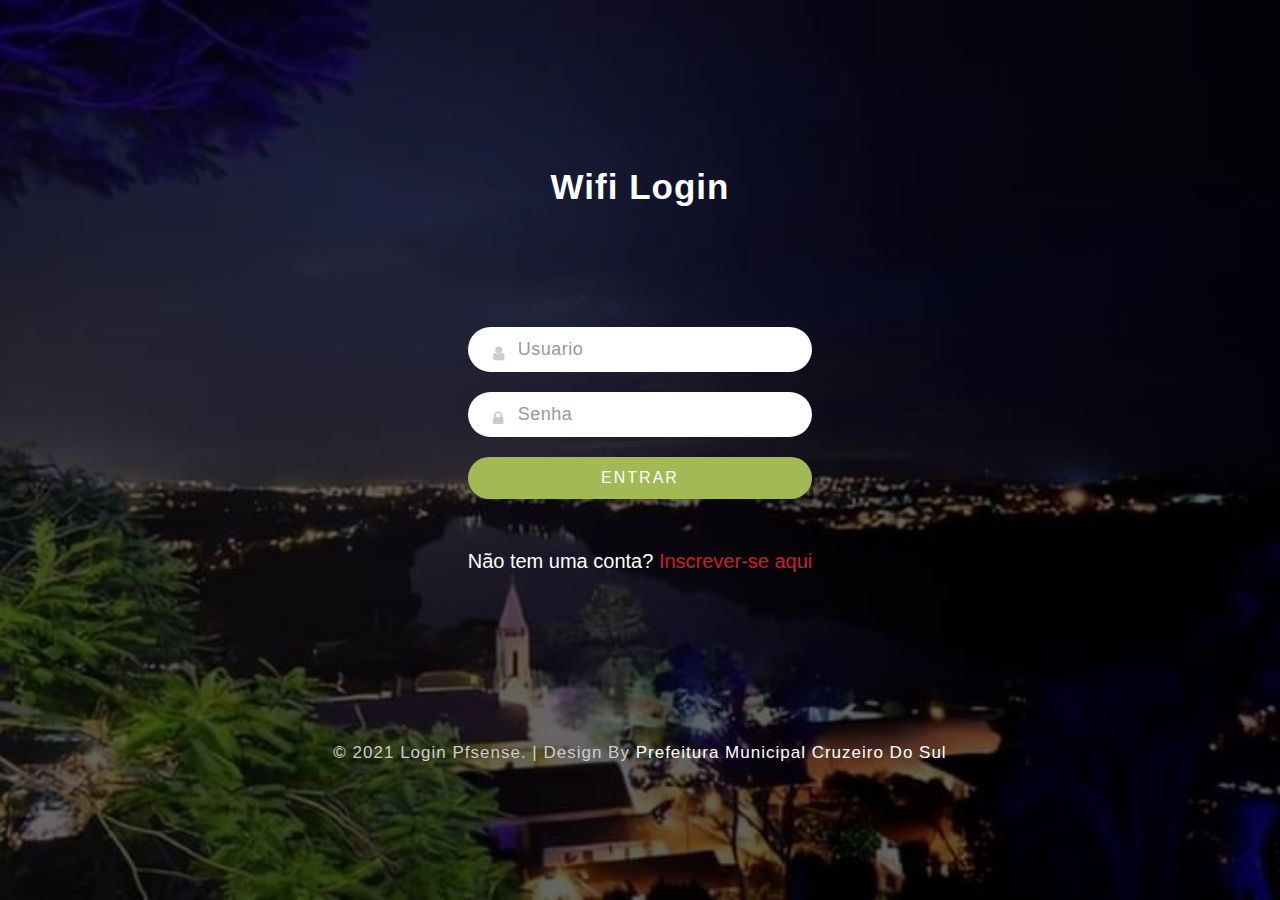
<file: Captive portal/index.html>
<!--
	Author: Marlon dos santos 
-->
<!DOCTYPE html>
<html lang="zxx">

<!-- Head -->
<head>

    <title>Captive Portal Pfsense</title>

    <!-- Meta-Tags -->
    <meta charset="UTF-8">
    <meta name="viewport" content="width=device-width, initial-scale=1.0">
    <meta http-equiv="X-UA-Compatible" content="ie=edge">

    <!-- style CSS -->
    <link rel="stylesheet" href="css/style.css" type="text/css" media="all">

    <!-- fontawesome -->
    <link rel="stylesheet" href="css/font-awesome.min.css" type="text/css" media="all">

    <!-- google fonts -->
    <!--link href="//fonts.googleapis.com/css?family=Mukta:300,400,500" rel="stylesheet">-->

</head>

   <!-- //Head -->

<!-- Body -->
<body>

    <section class="main">

        <div class="bottom-grid">
            <div class="logo">
                <h1 style="margin-top:12% ;"> <a href="index.html"> Wifi Login</a></h1> 
            </div>
        </div>
    
        <div class="content-w3ls">
            <div class="content-bottom">
                <form action="$PORTAL_ACTION$" method="post">
                    
                    <div class="field-group">
                        <span class="fa fa-user" aria-hidden="true"></span>
                        <div class="wthree-field">
                            <input name="auth_user" id="text1" type="text" value="" placeholder="Usuario" required>
                        </div>
                    </div>
                    <div class="field-group">
                        <span class="fa fa-lock" aria-hidden="true"></span>
                        <div class="wthree-field">
                            <input name="auth_pass" id="myInput" type="password" placeholder="Senha">
                        </div>
                    </div>
                    <div class="wthree-field">
                        <button class="btn" name="accept" type="submit" value="Continue">Entrar</button>
                    </div>
                    <ul class="list-login">
                </form>
            </div>
            <p style="font-size:20px;color: white; margin-top:15%;">Não tem uma conta? <a href="./cadastro.html" style="color:rgb(207, 30, 30);">Inscrever-se aqui</a> </p>
        </div>
        <div class="copyright">
            <p>© 2021 Login Pfsense.  | Design by <a href="https://www.cruzeiro.rs.gov.br">Prefeitura Municipal Cruzeiro do Sul</a> </p>
        </div>
    </section>

</body>
<!-- //Body -->

</html>
</file>
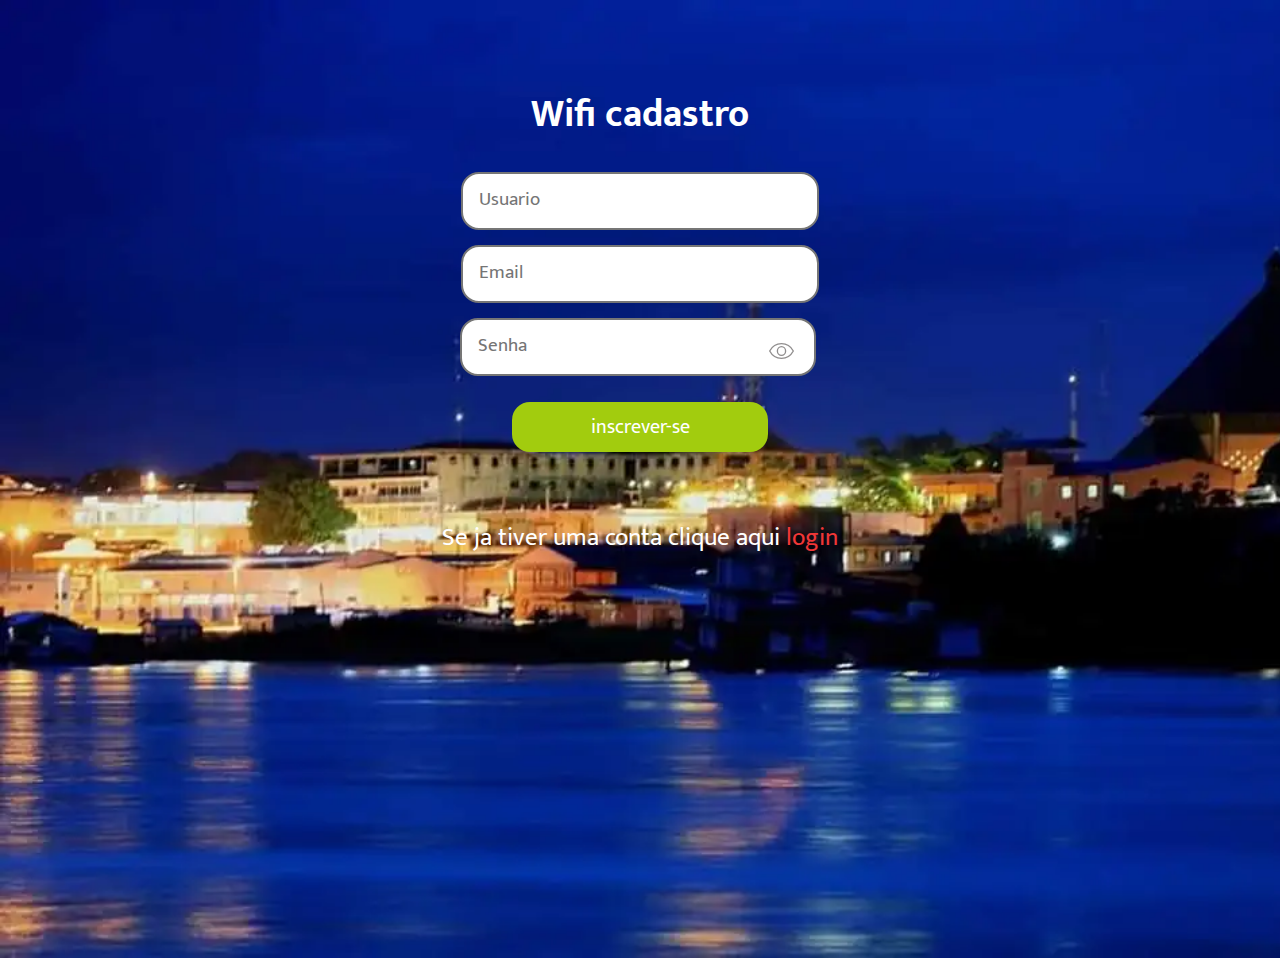
<file: Captive portal/cadastro.html>
<!DOCTYPE html>
<html lang="en">
<head>
    <meta charset="UTF-8">
    <meta http-equiv="X-UA-Compatible" content="IE=edge">
    <link rel="stylesheet" href="./css/cadastro.css">
    <meta name="viewport" content="width=device-width, initial-scale=1.0">
    <link href="//fonts.googleapis.com/css?family=Mukta:300,400,500" rel="stylesheet"/>
    <title> Captive Portal Pfsense</title>
</head>
<body>
      <main>
            <section class="cada">
                
                <h1> Wifi cadastro</h1>
                <input type="text" placeholder="Usuario">
                <input type="email" name="" id="email" placeholder="Email">
                <div class="senha">
                    
                    <input type="password" name="" id="" placeholder="Senha" class="senha" >
                    <img src="./images/Group.svg" alt="">
                </div><button>inscrever-se</button>
                <p>Se ja tiver uma conta clique aqui <a href="./index.html">login</a> </p>
            </section>

      </main>  
    

  </body>
</html>
</file>
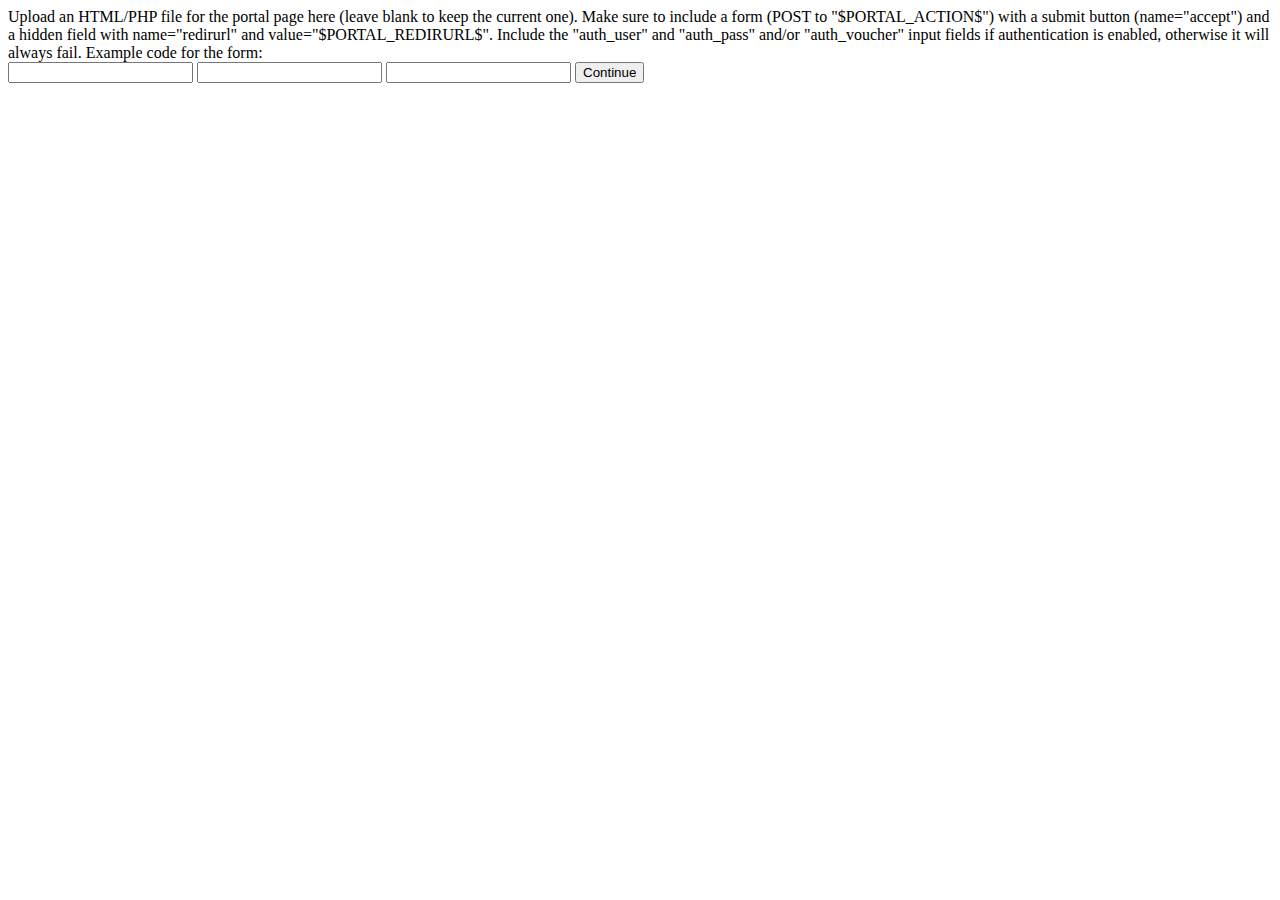
<file: Captive portal/teste.html>
<!DOCTYPE html>
<html lang="en">
<head>
    <meta charset="UTF-8">
    <meta http-equiv="X-UA-Compatible" content="IE=edge">
    <meta name="viewport" content="width=device-width, initial-scale=1.0">
    <title>Document</title>
</head>
<body>
    Upload an HTML/PHP file for the portal page here (leave blank to keep the current one). Make sure to include a form (POST to "$PORTAL_ACTION$") with a submit button (name="accept") and a hidden field with name="redirurl" and value="$PORTAL_REDIRURL$". Include the "auth_user" and "auth_pass" and/or "auth_voucher" input fields if authentication is enabled, otherwise it will always fail.
Example code for the form:
<form method="post" action="$PORTAL_ACTION$">
  <input name="auth_user" type="text">
  <input name="auth_pass" type="password">
  <input name="auth_voucher" type="text">
  <input name="redirurl" type="hidden" value="$PORTAL_REDIRURL$">
  <input name="zone" type="hidden" value="$PORTAL_ZONE$">
  <input name="accept" type="submit" value="Continue">
</form>
</body>
</html>
</file>
<file: Captive portal/css/cadastro.css>
html{ scroll-behavior: smooth; }
*{
    box-sizing: border-box;
    font-family: 'Mukta',sans-serif;
}
body{
    font-family: 'Mukta',sans-serif;
    overflow: hidden;
    margin: 0;
    padding: 0;
    color: #585858;
    background: url(../images/Apos-atos-politicos-com-aglomeracoes-Cruzeiro-do-Sul-regride-e-atividades-devem-ser-restritas-ou-proibidas-a-partir-desta-terca-feira-17.png) no-repeat ;
    background-size: cover;
    min-height: 100vh;
}

h1{ 
    font-size: 38px;
}
p{  
    margin: 5% 0 0 0;
    color: #ffffff;
    font-size: 19pt;
    font-weight:400 ;
}
a{ 
    text-decoration: none;
    color: #F03737;
}

main{
   
    
}
section {
     display: flex;
     flex-direction: column;
    text-align: center;
    align-items: center;
    color: white;
    margin: 4.5% 0 0 0 ;
    
}

input{
    align-items: center;
    width: 28%;
    padding: 1.2em;
    margin:0 0 1.2% 0;
    border-radius: 18px;
    border-style: none;
    text-decoration: none;
    outline-color:white;
    border-style:double ;
}
input::placeholder{
    font-size: 14pt;
}

.cada input:invalid{
    border-color:red;
    
}


input::after{
    content: "";
}
.senha {
    width: 100vw;

}
.senha input{
    width: 27.8vw;
    margin: 0 0 0 2vw;
   
}
.senha img{
    width: 2%;
    position: relative;
    left:-4%;
    top: 8px;
}

button{
    display: flex;
    justify-content: center;
    color: #ffffff;
    font-size: 15pt;
    width: 20%;
    padding: 8px;
    margin:2% 0 0 0;
    border-radius: 18px;
    border-style: none;
    background-color: #A2CC0E;
    cursor: pointer;
}
</file>
<file: Captive portal/css/style.css>
/*--
    Author: W3layouts
    Author URL: http://w3layouts.com
--*/

/* reset code */
html {
    scroll-behavior: smooth;
}

body,
html {
    margin: 0;
    padding: 0;
    color: #585858;
}

* {
    box-sizing: border-box;
    font-family: 'Mukta', sans-serif;
}

/*  wrapper */
.wrapper {
    
    width: 100%;
    padding-right: 15px;
    padding-left: 15px;
    margin-right: auto;
    margin-left: auto;
}

@media (min-width: 576px) {
    .wrapper {
        max-width: 540px;
    }
}

@media (min-width: 768px) {
    .wrapper {
        max-width: 720px;
    }
}

@media (min-width: 992px) {
    .wrapper {
        max-width: 960px;
    }
}

@media (min-width: 1200px) {
    .wrapper {
        max-width: 1140px;
    }
}

/*  /wrapper */

.d-grid {
    display: grid;
}

button,
input,
select {
    -webkit-appearance: none;
    outline: none;

}

button,
.btn,
select {
    cursor: pointer;
}

a {
    text-decoration: none;
}

h1,
h2,
h3,
h4,
h5,
h6,
p,
ul,
ol {
    margin: 0;
    padding: 0;
}

body {
    background: #f1f1f1;
    margin: 0;
    padding: 0;
}

form,
fieldset {
    border: 0;
    padding: 0;
    margin: 0;
}

body a:hover {
    text-decoration: none;
}

.clearfix {
    clear: both;
}

/* content */

/*
  Responsive form elements
  Flexbox layout
*/

/*/////////////// GLOBAL STYLES ////////////////////*/

body {
	font-family: 'Mukta', sans-serif;
}
.main {
    background: url(../images/bg.jpg) no-repeat center;
    background-size: cover;
    -webkit-background-size: cover;
    -moz-background-size: cover;
    -o-background-size: cover;
    -ms-background-size: cover;
    min-height: 100vh;
    padding: 2em 0;
    position: relative;
    z-index: 1;
    justify-content: center;
    display: grid;
    grid-template-rows: 1fr auto 1fr;
    align-items: center;

}
.main:before {
    position: absolute;
    content:'';
    top:0;
    left: 0;
    bottom: 0;
    right: 0;
    background: rgba(0, 0, 0, 0.6);
    z-index: -1;
}
.text-center {
    text-align: center;
}

/*/////////////// FONT STYLES ////////////////////*/

.content-w3ls {
    margin: 2em auto;
    padding: 2em 4em;
}
ul.links-unordered-list li.active a {
    background: rgba(255, 255, 255, 0.05);
    padding: 5px 20px;
    color: #fff;
}
.icon span.fa{
    font-size: 50px;
    color: #fff;
}
.icon{
	margin-bottom:3em;
}
.content-bottom {
    padding: 0em;
    margin: 0em;
	position: relative; 
    z-index: 1;
}
.logo h1 a {
    font-size: 35px;
    color: #fff;
    text-transform: capitalize;
    font-weight: 600;
    letter-spacing: 1px;
   
}
.content-w3ls ul li {
    display: inline-block;
}

li.switch-agileits {
    float: left;
}

ul.list-login li:nth-child(2) {
    float: right;
}
ul.list-login-bottom li:nth-child(2) {
    float: right;
}

.field-group label {
    font-size: 15px;
}

.check {
    margin: .5em 0;
}

.checkbox input,
.radio input {
    position: absolute;
    left: -9999px;
}

.checkbox i {
    position: absolute;
    bottom: 5px;
    left: 2px;
    display: block;
    width: 14px;
    height: 14px;
    outline: none;
    border: none;
    background: #fff;
}

.check label {
    margin: 0;
    font-size: 1em;
    text-transform: capitalize;
    color: #fff;
    letter-spacing: 1px;
    font-weight: 300;
}

.checkbox {
    position: relative;
    padding-left: 28px !important;
    cursor: pointer;
}

.checkbox input:checked+i:after,
.radio input:checked+i:after {
    
    opacity: 1;
}


.checkbox input+i:after,
.radio input+i:after {
    position: absolute;
    opacity: 0;
    transition: opacity 0.1s;
    -o-transition: opacity 0.1s;
    -ms-transition: opacity 0.1s;
    -moz-transition: opacity 0.1s;
    -webkit-transition: opacity 0.1s;
}

/*/////////////// FORM STYLES ////////////////////*/

form .field-group {
    background: #fff;
    margin-bottom: 20px;
    padding: 0px 10px 0px 0;
	border-radius: 35px;
	-webkit-border-radius: 35px;
	-moz-border-radius: 35px;
	-ms-border-radius: 35px;
    -o-border-radius: 35px;
    position: relative;
}

form .field-group span {
    color: #999;
    position: absolute;
    left: 25px;
    top: 18px;
    opacity: .5;
}

ul.list-login {
    margin-top: 1.5em;
    margin-bottom: 1em;
}

.wthree-field button.btn {
    background: #fc636b;
    background: #a3b955;
    border: none;
    color: #fff;
    padding: 12px 15px;
    text-transform: uppercase;
	font-family: 'Mukta', sans-serif;
    font-size: 16px;
	width:100%;
    letter-spacing: 2px;
    outline: none;
    cursor: pointer;
    transition: 0.5s all;
    -webkit-transition: 0.5s all;
    -moz-transition: 0.5s all;
    -o-transition: 0.5s all;
    -ms-transition: 0.5s all;
	border-radius: 35px;
	-webkit-border-radius: 35px;
	-moz-border-radius: 35px;
	-ms-border-radius: 35px;
	-o-border-radius: 35px;
}
.wthree-field button.btn:hover {
    background: #97ab4f;
}

.bottom-grid,.bottom-grid1{
    text-align: center;
}
ul.links-unordered-list li {
    display: inline-block;
    margin-right: 10px;
}
ul.links-unordered-list li a {
    font-size: 16px;
    color: #ccc;
    font-weight: normal;
    letter-spacing: 1px;
    padding: 0 5px;
    text-transform: capitalize;
}
.wthree-field input {
    padding: 12px 0 12px 50px;
    font-size: 18px;
    color: #999;
    letter-spacing: 0.5px;
    border: none;
    background: transparent;
    box-sizing: border-box;
    font-family: 'Mukta', sans-serif;
    width: 100%;
    outline: none;

}

::-webkit-input-placeholder { /* Edge */
    color: #999;
  }
  
  :-ms-input-placeholder { /* Internet Explorer 10-11 */
    color:  #999;
  }
  
  ::placeholder {
    color: #999;
  }

/* switch */

label.switch {
    position: relative;
    display: inline-block;
    height: 18px;
    padding-left: 3em;
    cursor: pointer;
    color: #ccc;
    font-weight: 300;
}

li:nth-child(2) a,
label.switch {
    font-size: 15px;
    letter-spacing: .5px;
    font-weight: 400;
    color: #ccc;
    text-transform: capitalize;
}

li:nth-child(2) a:hover,
label.switch:hover {
    color: #fff;
}
ul.list-login-bottom li:nth-child(1) a,ul.list-login-bottom li:nth-child(2) a {
    font-size: 15px;
    letter-spacing: 2px;
    font-weight: normal;
    text-transform: uppercase;
    color: #fff;
}
ul.list-login-bottom li:nth-child(1):hover a,ul.list-login-bottom li:nth-child(2) a:hover {
    color: #ccc;
}

.switch input {
    display: none;
}

.slider {
    position: absolute;
    cursor: pointer;
    top: 2px;
    left: 0;
    right: 0;
    bottom: 0;
    width: 21%;
    background-color: rgba(255, 255, 255, 0.15);
    -webkit-transition: .4s;
    transition: .4s;
}

.slider:before {
    position: absolute;
    content: "";
    height: 10px;
    width: 10px;
    left: 4px;
    bottom: 3px;
    background-color: white;
    -webkit-transition: .4s;
    transition: .4s;
}

input:checked+.slider {
    background-color: #a3b955;
}

input:focus+.slider {
    box-shadow: 0 0 1px #2196F3;
}

input:checked+.slider:before {
    -webkit-transform: translateX(14px);
    -ms-transform: translateX(14px);
    transform: translateX(14px);
}

/* Rounded sliders */

.slider.round {
    border-radius: 34px;
}

.slider.round:before {
    border-radius: 50%;
}
/* //switch */
.copyright {
    padding: 0 20px;
}
.copyright p {
    color: #ccc;
    font-size: 17px;
    line-height: 26px;
    text-transform: capitalize;
    text-align: center;
    letter-spacing: 1px;
}
.copyright p a {
    color: #fff;
}
.copyright p a:hover {
    color: #97ab4f;
}
/* -- Responsive code -- */
@media screen and (max-width: 1280px) {
}
@media screen and (max-width: 1080px) {
}
@media screen and (max-width: 900px) {
}
@media screen and (max-width: 800px) {
}
@media screen and (max-width: 768px) {
	.logo h1 a {
		font-size: 30px;
	}
}
@media screen and (max-width: 668px) {
	.icon {
		margin-bottom: 2em;
	}
	.icon span.fa {
		font-size: 40px;
	}
	ul.list-login-bottom li:nth-child(1) a, ul.list-login-bottom li:nth-child(2) a {
		font-size: 14px;
	}
}
@media screen and (max-width: 600px) {
}
@media screen and (max-width: 568px) {
}

@media screen and (max-width: 480px) {
    
}

@media screen and (max-width: 415px) {
	.logo {
		margin-bottom: 10px;
    }
    .content-w3ls {
        padding: 2em 2em;
    }
}

@media screen and (max-width: 384px) {
    .content-w3ls {
        padding: 1em 1em;
        margin: 1em auto;
    }
    form .field-group {
        margin-bottom: 15px;
    }
    ul.list-login {
        margin-bottom: 0.5em;
    }
    ul.list-login-bottom li:nth-child(1) a, ul.list-login-bottom li:nth-child(2) a {
        letter-spacing: 1px;
    }
    .copyright p {
        letter-spacing: .5px;
    }
}

@media screen and (max-width: 375px) {
    
}
@media screen and (max-width: 320px) {
    
}

/* -- //Responsive code -- */
</file>
